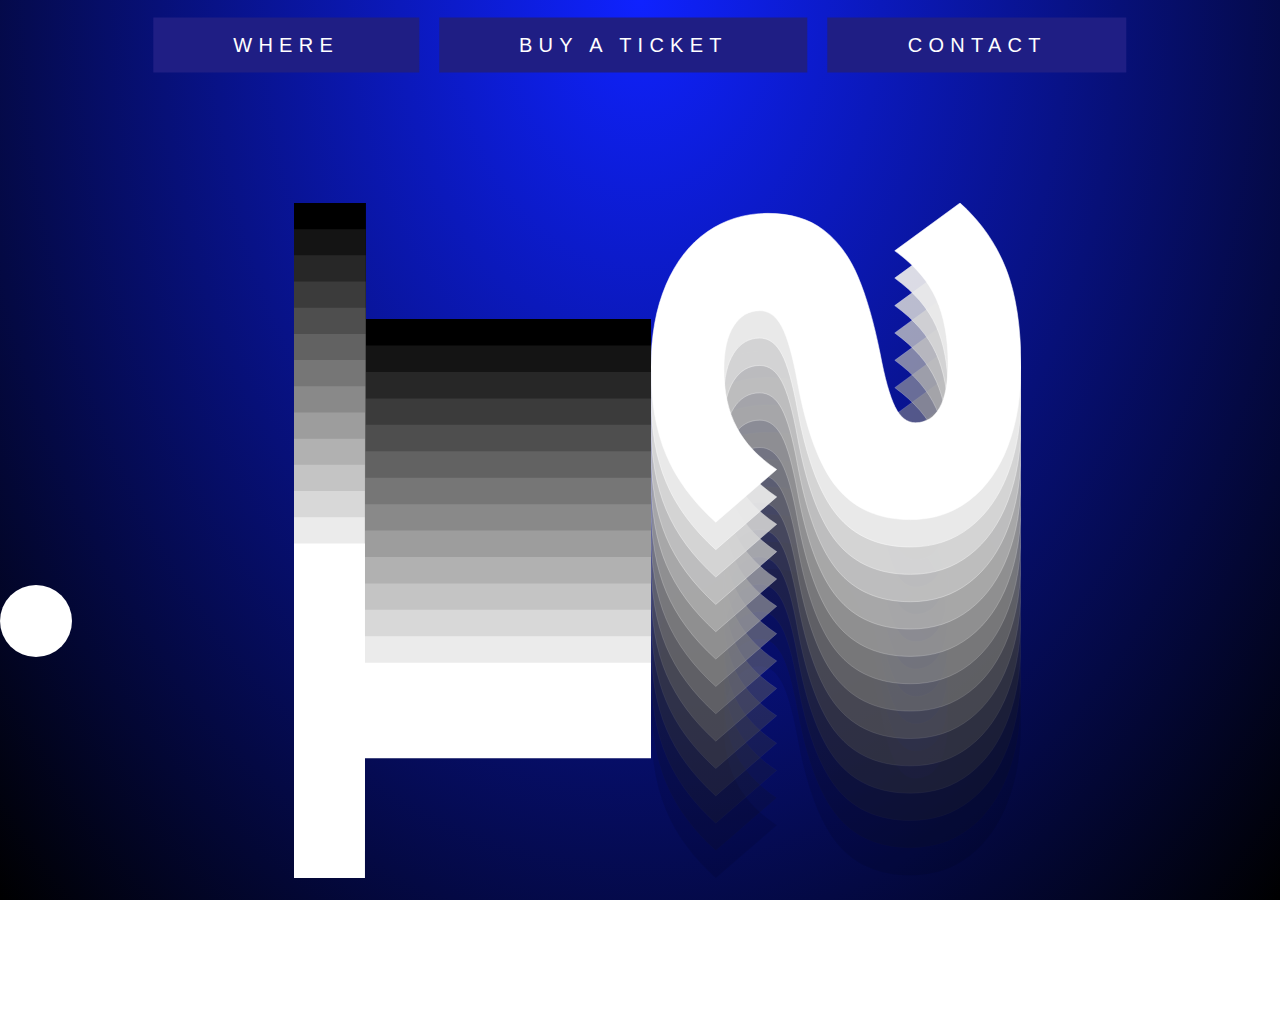
<file: index.html>
<!DOCTYPE html>
<html>
  <head>
    <meta charset="utf-8">
    <meta name="viewport" content="width=device-width">
    <title>ProjectTS</title>

    <link rel="stylesheet" href="stylesheets/style.css">
      <link rel="icon" type="images/png" href="images/favicon1.png">

      <script src="javascripts/jquery-3.1.1.js"></script>


      <!-- <script src="javascripts/menubar.js"></script>
      <script src="javascripts/follower.js"></script> -->
  </head>

  <body>
      <main>
        <ul class='menu'>
          <div class="transition-translate">
          <li class='menu-item'>
            <a href='teleport.html'>where</a>
            <ul class="menu1">
              <li class="small"><a href="1.html">TELEPORT#1</a></li>
              <li class="small"><a href="2.html">TELEPORT#2</a></li>
              <li class="small"><a href="3.html">TELEPORT#3</a></li>
              <li class="small"><a href="4.html">TELEPORT#4</a></li>
            </ul>
          </li>
          </div>

          <div class="transition-translate">
          <li class='menu-item'>
            <a href=''>buy a ticket</a>
          </li>
          </div>

        <div class="transition-translate">
        <li class='menu-item'>
          <a href='drop.html'>contact</a>
        </li>
        </div>
      </ul>
      </main>
    </nav>
<div class="img">
  <img src="images/T.svg" alt="" />

  <img src="images/S.svg" alt="" />
</div>

<div class="box">
  <!-- <img src="images/box.svg" alt="" /> -->
</div>



  </body>
</html>
</file>
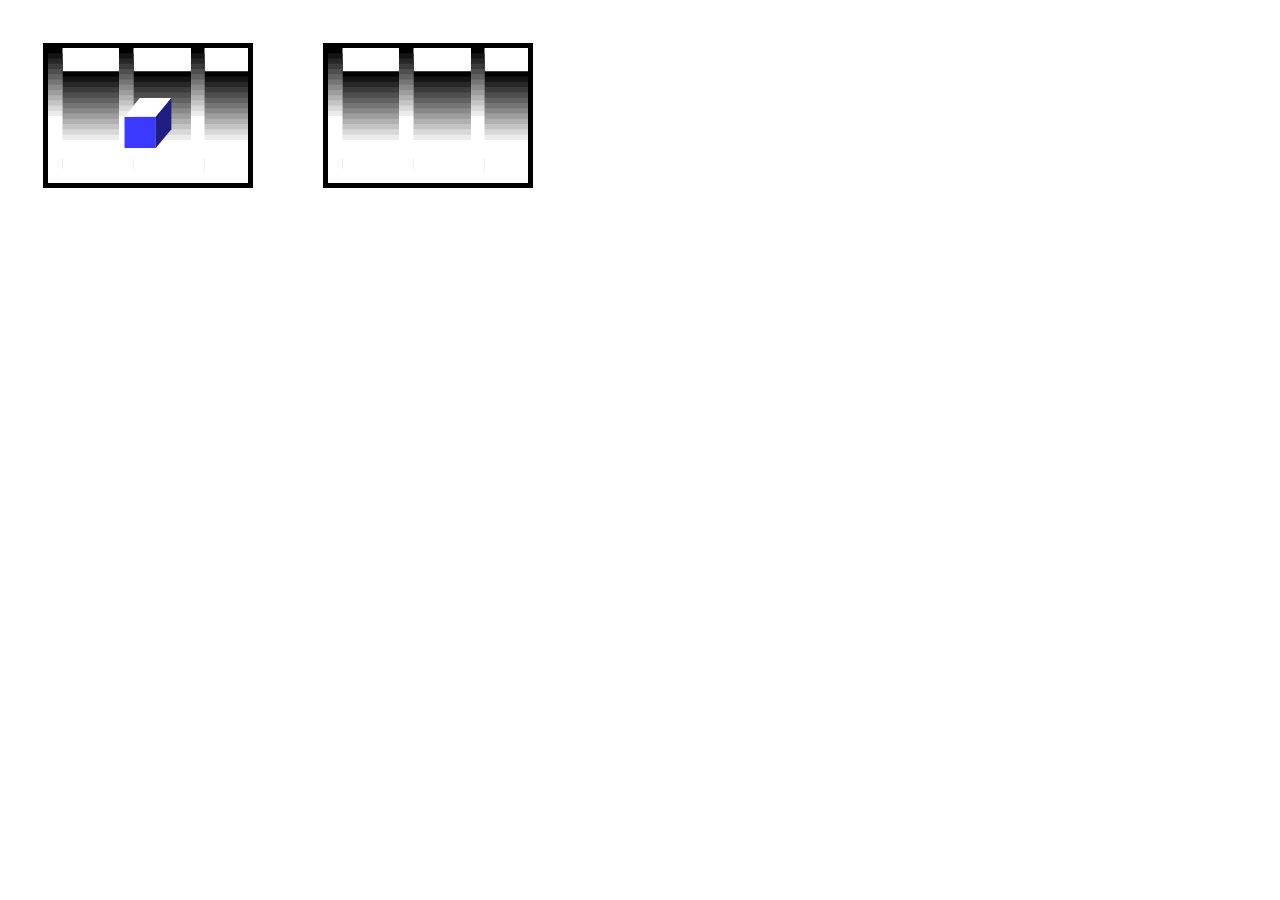
<file: drop.html>
<!DOCTYPE HTML>
<html>
<head>
<style>
#div1, #div2 {
  background-image: url(images/T.svg);
    float: left;
    width: 100px;
    height: 35px;
    margin: 35px;
    padding: 50px;
    border: 5px solid black;
}
</style>
<script>
function allowDrop(ev) {
    ev.preventDefault();
}

function drag(ev) {
    ev.dataTransfer.setData("text", ev.target.id);
}

function drop(ev) {
    ev.preventDefault();
    var data = ev.dataTransfer.getData("text");
    ev.target.appendChild(document.getElementById(data));
}
</script>
</head>
<body>


<div id="div1" ondrop="drop(event)" ondragover="allowDrop(event)">
  <img src="images/box.svg" draggable="true" ondragstart="drag(event)" id="drag1" width="100" height="50">
</div>

<div id="div2" ondrop="drop(event)" ondragover="allowDrop(event)"></div>

</body>
</html>
</file>
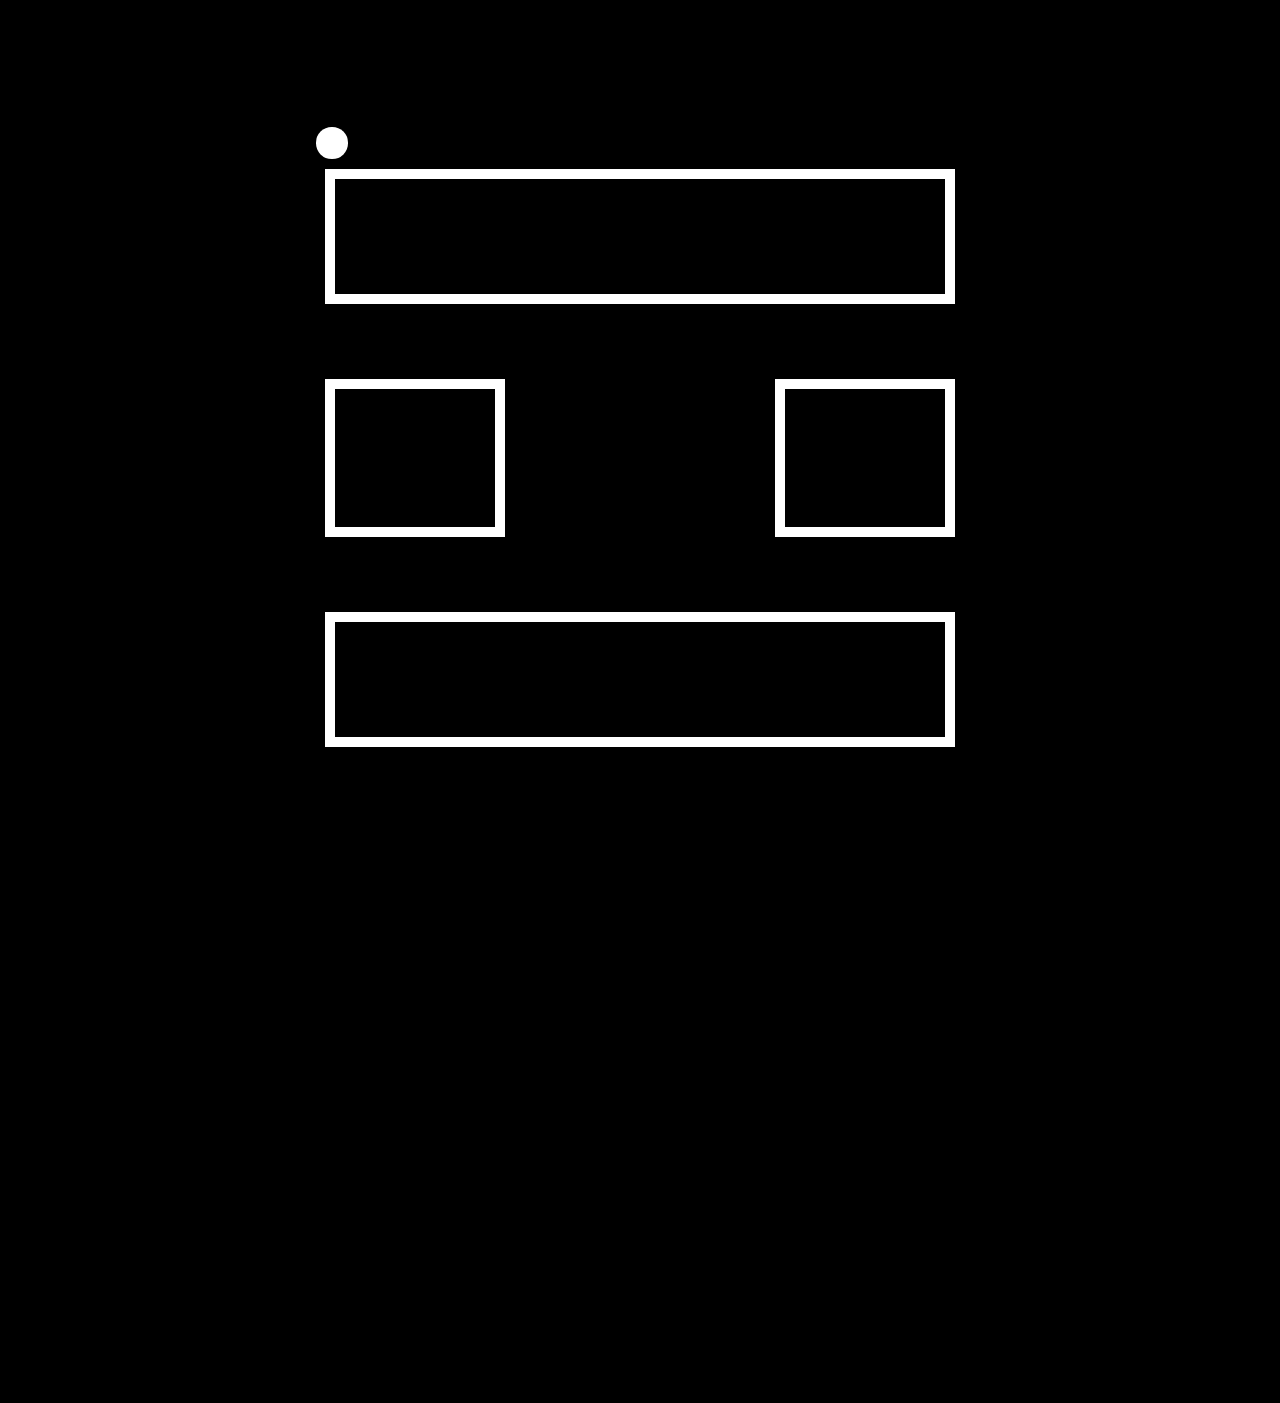
<file: teleport.html>
<!DOCTYPE html>
<html>
  <head>
    <meta charset="utf-8">
    <meta name="viewport" content="width=device-width">
    <title>teleport</title>
        <link rel="stylesheet" href="stylesheets/teleport.css">
        <link rel="stylesheet" href="stylesheets/animatebackground.css">
        <link rel="icon" type="images/png" href="images/favicon1.png">
  </head>
  <body>

    <div class="box2">
      <div class="cover-left"></div>
      <div class="cover-top"></div>
      <div class="cover-right"></div>
      <div class="cover-bottom"></div>

      <div class="hover-area hover-area--left">
        <div class="morphing-circle-square" onClick="location.href='1.html'">
         &nbsp;
        </div>
      </div>
      <div class="hover-area hover-area--top-left"></div>
      <div class="hover-area hover-area--top">
        <div class="element1" onClick="location.href='2.html'">
         &nbsp;
        </div>
      </div>
      <div class="hover-area hover-area--top-right"></div>
      <div class="hover-area hover-area--right">
        <div class="element" onClick="location.href='3.html'">
         &nbsp;
        </div>
      </div>
      <div class="hover-area hover-area--bottom-right"></div>
      <div class="hover-area hover-area--bottom">
        <div class="element3" onClick="location.href='4.html'">
         &nbsp;
        </div>
      </div>
      <div class="hover-area hover-area--bottom-left"></div>
      <div class="circle"></div>
    </div>

  </body>
</html>
</file>
<file: stylesheets/teleport.css>
* {
  box-sizing: border-box;
}

html, body {
  height: 100%;
}

body {
  background: #000000;
  display: flex;
  justify-content: center;
  align-items: center;
  overflow: hidden;
}

.box2 {
  position: relative;
  width: 70vh;
  height: 70vh;
  background-color: black;
  display: flex;
  align-items: center;
  /*justify-content: center;*/
}

.circle {
  position: relative;
  height: 5%;
  width: 5%;
  display: flex;
  align-items: center;
      left: -6vh;
  /*background-image: url(../images/man.svg);
    background-repeat: no-repeat;*/
  background-color: white;
  border-radius: 50%;
  transition: transform 1s ease-in-out;
  z-index: 0;
}

.cover-left,
.cover-right {
  background: none;
  width: 20vh;
  height: 25%;
  z-index: 1;
  border: 10px solid white;
  padding: 10px;
}

.cover-top,
.cover-bottom {
  position: absolute;
  background: none;
  left: 0px;
  width: 100%;
  height: 15vh;
  z-index: 1;
  border: 10px solid white;
  padding: 10px;
}


.cover-right {
  position: inherit;
  left: 30vh;
}
.cover-left {
  position: inherit;
  right: 0vh;
}
.cover-top {
  top: 2vw;
}
.cover-bottom {
  bottom: 2vw;
}
.hover-area {
  position: absolute;
  background: black;
  left: 0;
  top: 0;
  width: 100%;
  height: 100%;

  &:before {
    content: ""
    display: block;
    position: absolute;
    border: 2.5vmin solid transparent;
    border-top: 0;
    border-bottom: 2.5vmin solid white;
    left: calc(50% - 2.5vmin);
    top: calc(50% - 2.5vmin);
    z-index: 2;
  }
}

.hover-area--left {
  transform: translateX(-100%);
  &:before {
    transform: rotate(-90deg);
  }
}

.hover-area--top-left {
  transform: translate(-100%, -100%);
  &:before {
    transform: rotate(-45deg);
  }
}

.hover-area--top {
  transform: translateY(-100%);
}

.hover-area--top-right {
  transform: translate(100%, -100%);
  &:before {
    transform: rotate(45deg);
  }
}

.hover-area--right {
  transform: translateX(100%);
  &:before {
    transform: rotate(90deg);
  }
}

.hover-area--bottom-right {
  transform: translate(100%, 100%);
  &:before {
    transform: rotate(135deg);
  }
}

.hover-area--bottom {
  transform: translateY(100%);
  &:before {
    transform: rotate(180deg);
  }
}

.hover-area--bottom-left {
  transform: translate(-100%, 100%);
  &:before {
    transform: rotate(225deg);
  }
}

.hover-area--left:hover ~ .circle {
  transform: translateX(-2000%);
}

.hover-area--top-left:hover ~ .circle {
  transform: translateX(-1000%) translateY(-1000%);
}

.hover-area--top:hover ~ .circle {
  transform: translateY(-1000%);
}

.hover-area--top-right:hover ~ .circle {
  transform: translateX(1000%) translateY(-1000%);
}

.hover-area--right:hover ~ .circle {
  transform: translateX(2000%);
}

.hover-area--bottom-right:hover ~ .circle {
  transform: translateX(1000%) translateY(1000%);
}

.hover-area--bottom:hover ~ .circle {
  transform: translateY(1000%);
}

.hover-area--bottom-left:hover ~ .circle {
  transform: translateX(-1000%) translateY(1000%);
}
</file>
<file: stylesheets/style.css>
@import "reset.css";

@import "box.css";
@import "menubar.css";
@import "main.css"
</file>
<file: stylesheets/animatebackground.css>
.element{
  display: none;
  cursor: pointer;
  height: 25vh;
  width: 25vh;
  margin: 21vh auto;
  background-color: red;
  animation-name: stretch;
  animation-duration: 1.5s;
  animation-timing-function: ease-out;
  animation-delay: 0;
  animation-direction: alternate;
  animation-iteration-count: infinite;
  animation-fill-mode: none;
  animation-play-state: running;
}

.hover-area--right:hover .element {
  display: block;
}

@keyframes stretch {
  0% {
    transform: scale(2);
    background-color: #0F22FF;
    border-radius: 100%;
  }
  50% {
    background-color: white;
  }
  100% {
    transform: scale(1.5);
    background-color: #0F22FF;
  }
}
/*.element::after */

.morphing-circle-square {
  display: none;
  cursor: pointer;
  margin: 21vh auto;
	height: 25vh;
  width: 25vh;
  background-color: blue;
	animation: morphing-circle-square 3s linear infinite;
  animation-duration: 1.5s;
  animation-timing-function: ease-out;
  animation-delay: 0;
  animation-direction: alternate;
  animation-iteration-count: infinite;
  animation-fill-mode: none;
  animation-play-state: running;
}

.hover-area--left:hover .morphing-circle-square {
  display: block;
}

@keyframes morphing-circle-square {
	0% {
    border-radius: 50%;
    transform: scale(1);
  }

	25% {
    border-radius: 50%;
    background-color: #DB5461;
  }
	50% {
    border-radius: 0%;
    background-color: #F7FFF7;
    transform: rotate(0deg);
    transform: scale(2);
  }
	75% {
    border-radius: 0%;
    background-color: #F7FFF7;
    transform: rotate(90deg);
  }

	100% {
    border-radius: 50%;
    background-color: #DB5461;
    transform: rotate(90deg);
  }
}


.element1 {
  display: none;
  cursor: pointer;
  height: 5vh;
  width: 25vh;
  margin: 65vh auto;
  background-color: red;
  animation-name: running;
  animation-duration: 1.5s;
  animation-timing-function: ease-out;
  animation-delay: 0;
  animation-direction: alternate;
  animation-iteration-count: infinite;
  animation-fill-mode: none;
  animation-play-state: running;
}

.hover-area--top:hover .element1 {
  display: block;
}

@keyframes running {
  0% {
    transform: scale(1);
    background-color: #0F22FF;
    border-radius: 100%;
  }
  50% {
    background-color: white;
    transform: scale(1.5);
  }
  75% {
  border-radius: 50%;
  transform: translateY(-2vh);

  }

  100% {
    transform: scale(1);
    background-color: #0F22FF;
  }
}

.element3 {
  display: none;
  cursor: pointer;
  height: 5vh;
  width: 25vh;
  margin: 0vh 24vh auto;
  background-color: #0F22FF;
  animation-name: jumping;
  animation-duration: 1.5s;
  animation-timing-function: ease-out;
  animation-delay: 0;
  animation-direction: alternate;
  animation-iteration-count: infinite;
  animation-fill-mode: none;
  animation-play-state: running;
}

.hover-area--bottom:hover .element3 {
  display: block;
}

@keyframes jumping {
  0% {
    /*background-color: #0F22FF;*/
    border-radius: 100%;
  }
  25% {
    background-color: white;
transform: scale(1.5);
  }

  50% {
  transform: translateY(2vh);
    background-color: white;
  }
  75%{
    background-color: #0F22FF;
  }

  100% {
    border-radius: 0%;
    background-color: #DB5461;
    transform: scale(1);
  }
}
</file>
